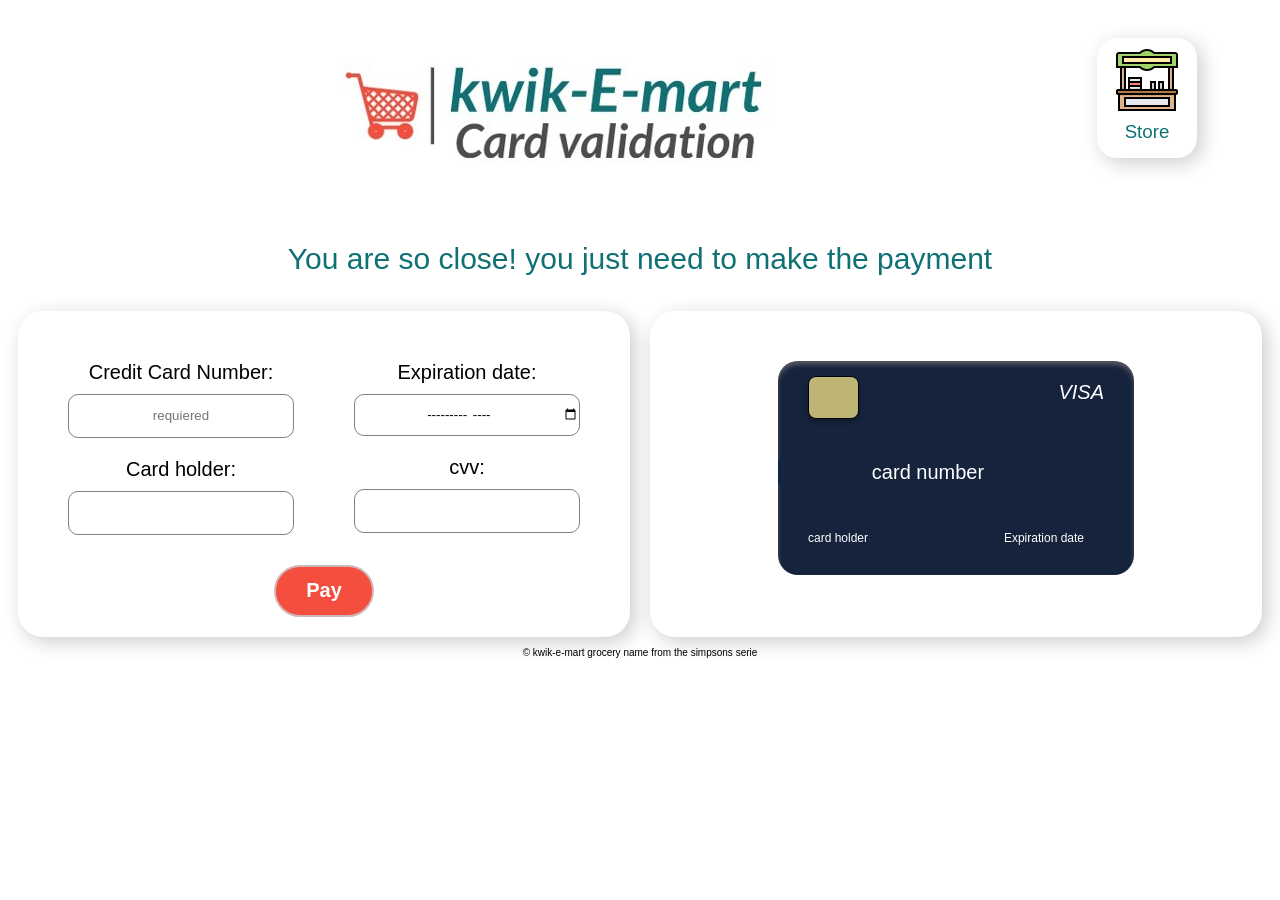
<file: index.html>
<!DOCTYPE html>
<html>
  <head>
    <meta charset="utf-8" />
    <meta name="viewport" content="width=device-width" />
    <link href="style.css" rel="stylesheet" type="text/css" />
    
    <title>Card validator</title>
  </head>
  <header>
    <img src="Images/logo-image.png" alt="logo_image" class="logo" />
    <div class="store">
      <img src="Images/Icon-kiosco.png" alt="Icon-kiosco" class="kiosco" />
      <h3>Store</h3>
    </div>
  </header>
  <body>
    <h2>You are so close! you just need to make the payment</h2>
    <div class="container1">
      <div class="div1">
        <form id="payment-form">
          <div class="form-row">
            <div class="form-column">
              <div class="form-input">
                <p class="input-label">Credit Card Number:</p>
                <input type="text" id="tc-number" class="tc-number" placeholder="requiered" required/>
              </div>
              <div class="form-input">
                <p class="input-label">Card holder: </p>
                <input type="name" id="holder-name" name="holder-name" class="holder-name" />
              </div>
            </div>
            <div class="form-column">
              <div class="form-input">
                <p class="input-label">Expiration date: </p>
                <input type="month" id="Date" name="Date" min="today" class ="date"/>
              </div>
              <div class="form-input">
                <p class="input-label">cvv:</p>
                <input type="number" id="cvv" name="cvv" />
              </div>
            </div>
          </div>
          <div class="form-row">
            <button class="pay-button" type="submit">Pay</button>
          </div>
        </form>
      </div>
      <div class="div2">
        <div class='tarjeta'>
          <div class="marca"> VISA </div>
          <div class="chip">  </div>
          
          <div class="num"> card number </div>
          <div class="holder"> card holder 
            <div class="name-holder"> </div>
          </div>
          <div class="expiration"> Expiration date 
            <div class="expiration-date"> </div>
          </div>
        </div>
        <div class="verif"> verificado </div>

      </div>
    </div>
    
    <script src="index.js" type="module"></script>
  </body>
  <footer class="copyrigth">
    <label>© kwik-e-mart grocery name from the simpsons serie </label>
  </footer>
</html>
</file>
<file: style.css>
html {
  background-color: #fff;
  font-size: 20px;
}

.container1 {
  display: flex;
  border-radius: 25px;
}

button {
  font-weight: 700;
  background-color: #f44e3f;
  border-radius: 30px;
  min-width: 100px;
  border: 2px solid #d1b6b6;
  font-size: 20px;
  color: #fff;
  height: 52px;
  text-align: center;
}
h2 {
  color: #0f7173;
  margin-top: 5px;
}

* {
  font-weight: 300;
  font-family: "Lato", sans-serif;
  text-align: center;
}

.cvv {
  margin-bottom: 45px;
}

.logo {
  padding: 20px;
  margin-bottom: 10px;
}

.container1 > div {
  background-color: white;
  margin: 10px;
  padding: 20px;
  border-radius: 25px;
  box-shadow: 5px 5px 20px rgba(0, 0, 0, 0.2);
}
.div2 {
  position:relative;  
  width: 50%;
  display: flex;
  align-content: center;
  align-items: center;
  flex-flow: column wrap;
}
.div1 {
  width: 50%;
  flex-wrap: wrap;
}

.form-row {
  display: flex;
  justify-content: center;
}

.form-column {
  display: flex;
  flex-direction: column;
  padding: 1rem;
  flex: 1;
}

.form-input {
  display: flex;
  flex-direction: column;
  padding: 0.5rem;
}

.input-label {
  margin: 0;
  margin-bottom: 0.5rem;
}

input {
  height: 2rem;
  border: 1px solid grey;
  border-radius: 0.5rem;
}
.store{
  float: right;
  margin-right: 75px;
  font-size: medium;
  color: #0f7173;
  margin-top: 30px;
  box-shadow: 5px 5px 20px rgba(0, 0, 0, 0.2);
  border-radius: 20px;
  height: 120px;
  min-width: 100px;
}
h3{
  font-family: "Lato", sans-serif;
  margin-top: 5px;
  font-weight: 500;
}
.kiosco{
  margin-top: 10px;
}
.copyrigth{
  font-size: 10px;
}


.tarjeta{
  position: relative;
 width: 356px;
 height: 214px;
 top:30px;

 background: #15243C;
 box-shadow: inset 0px 4px 4px rgba(147, 133, 133, 0.5);
 border-radius: 20px;
}
.marca{
  position: absolute;
  top: 20px;
  right: 30px;
  color: white;
  font-style: oblique;
}
.chip{
  position: absolute;
 width: 49px;
 height: 41px;
 left: 30px;
 top:15px;
 background: #BDB476;
 border: 1px solid #000000;
 box-shadow: 0px 4px 4px rgba(0, 0, 0, 0.25);
 border-radius: 8px;
}
.num{
  position: absolute;
  background-color:#15243C;
  
  width: 300px;
  left: 60 px; 
  top: 100px; 
  z-index: 2;
  color: white;
}
.holder{
  color: white;
  position: absolute; 
  font-size: 12px;
  left: 30px; 
  top: 170px; 
  z-index: 2;
}
.expiration{
  color: white;
  position: absolute;
  font-size: 12px;
  right: 50px; 
  top: 170px; 
}
.verif{
  display: none;
  position: absolute;
}
</file>
